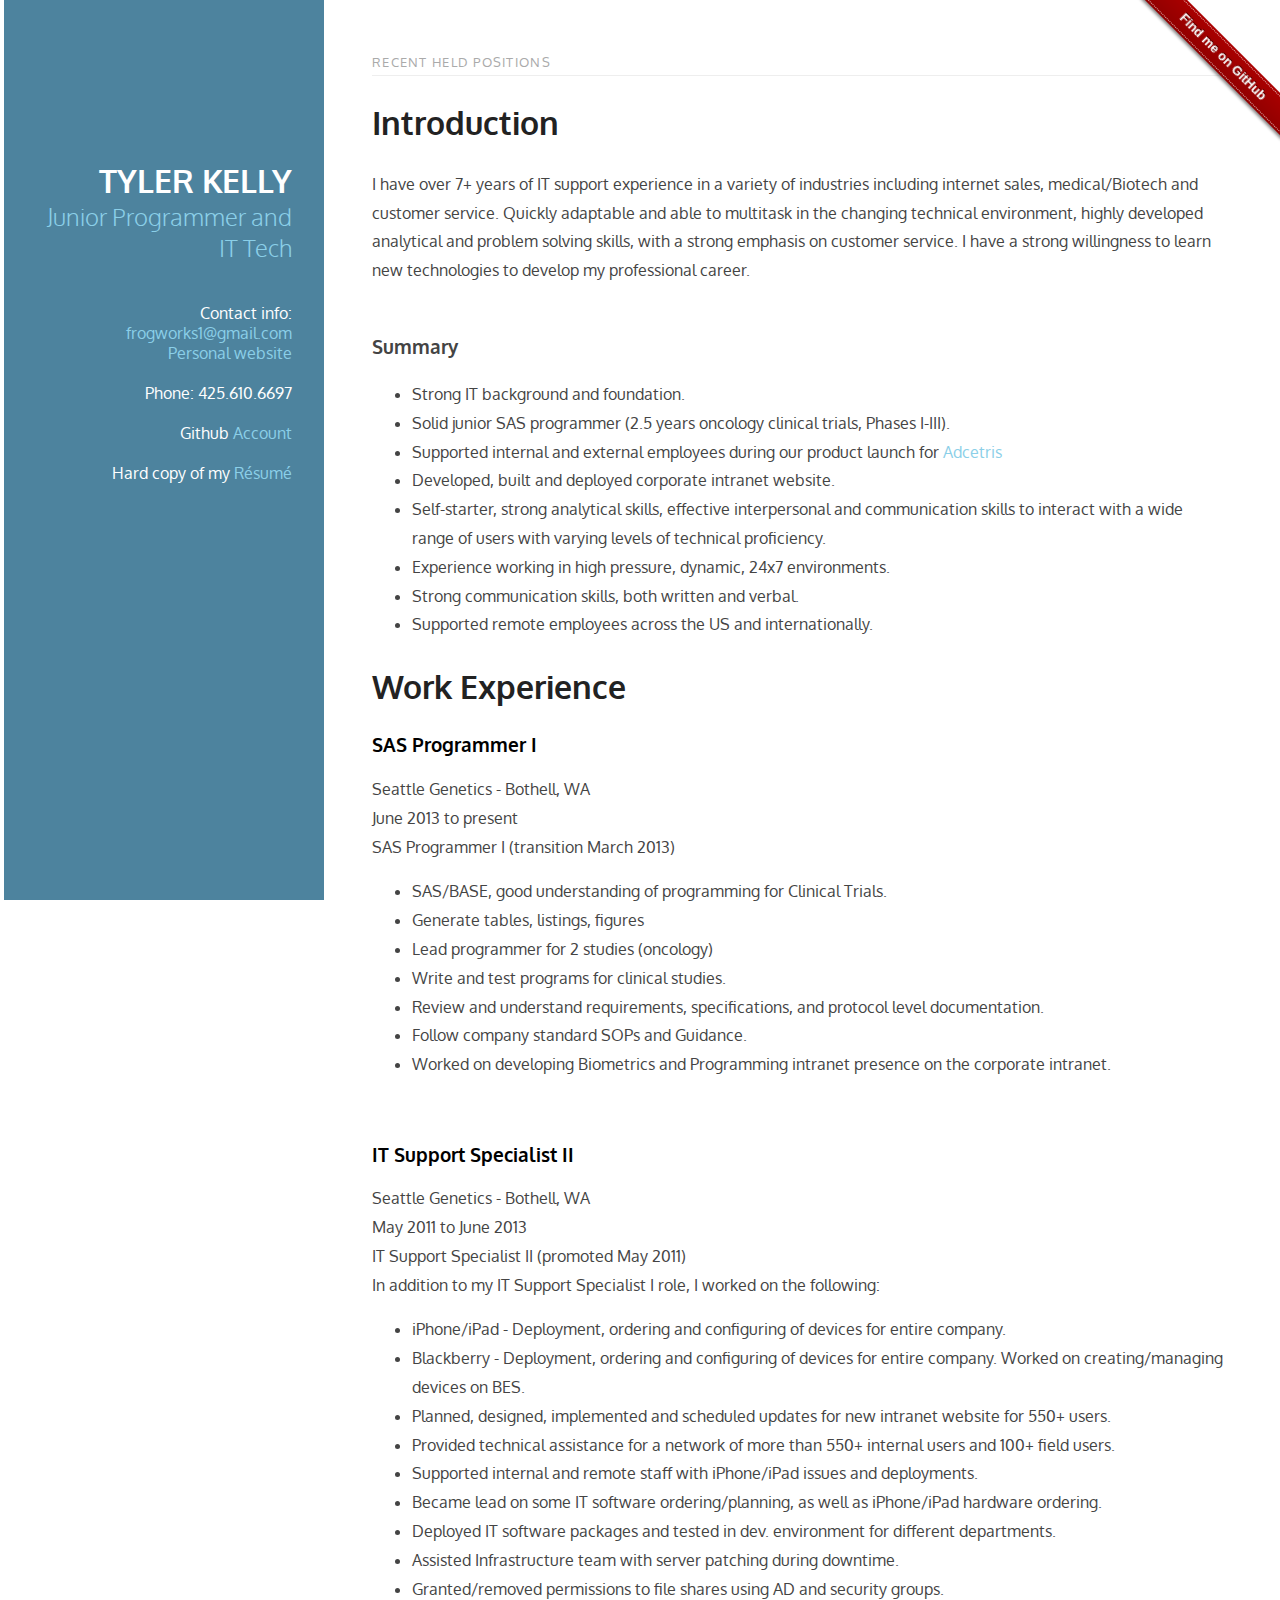
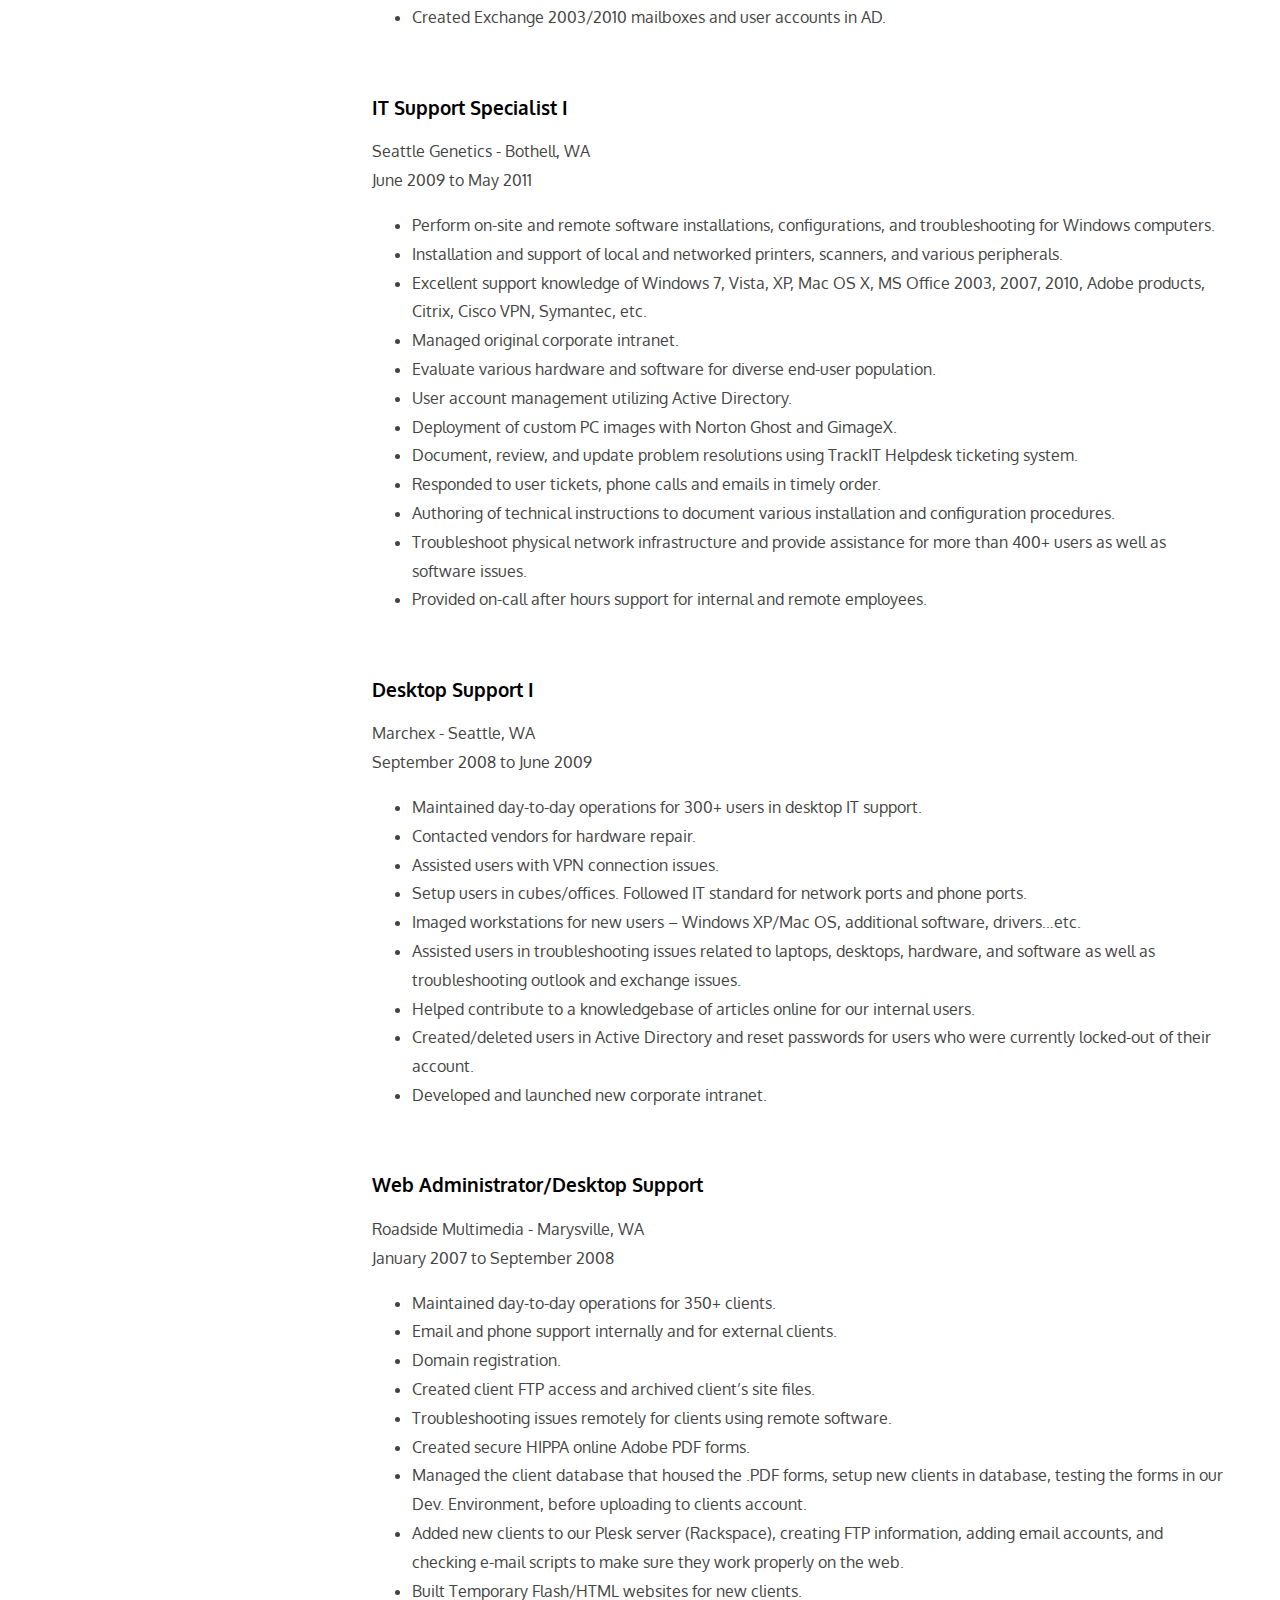
<file: history/index.html>
<!doctype html>
<html lang="en">
<head>
<meta charset="utf-8">
<meta name="viewport" content="width=device-width, initial-scale=1.0">
<meta name="description" content="Code Hunks">
<title>Tyler Kelly - Résumé</title>
<link rel="stylesheet" href="http://yui.yahooapis.com/pure/0.3.0/pure-min.css">
<link rel="stylesheet" href="css/email.css">
<link rel="stylesheet" href="css/fork.css">
<link href='http://fonts.googleapis.com/css?family=Oxygen' rel='stylesheet' type='text/css'>
</head>

<body>
     <div class="github-fork-ribbon-wrapper right">
        <div class="github-fork-ribbon">
            <a href="https://github.com/frogworks1">Find me on GitHub</a>
        </div>
    </div>
<div class="pure-g-r" id="layout">
    <div class="sidebar pure-u">
        <header class="header">
            <hgroup>
                <h1 class="brand-title">Tyler Kelly</h1>
                <h2 class="brand-tagline">Junior Programmer and IT Tech</h2>
            </hgroup><br><br>
            <nav class="nav">
                <ul class="nav-list">
                    <li>Contact info:</li>
                    <li><a href="#">frogworks1@gmail.com</a></li>
                    <li><a href="#">Personal website</a></li>
                    <br>
                    <li>Phone: 425.610.6697</li>
                    <br>
                    <li>Github <a href="https://github.com/frogworks1">Account</a></li>
                    <br>
                    <li>Hard copy of my <a href="#">Résumé</a></li>
                </ul>
            </nav>

        </header>
    </div>

    <div class="pure-u-1">
        <div class="content">

            <div class="posts">
                <h1 class="content-subhead">Recent Held Positions</h1>
                <section class="post">
                    <header class="post-header">
                         <h2 class="post-title">Introduction</h2>
                    </header>
                    <div class="post-description">
                        <p>
                            I have over 7+ years of IT support experience in a variety of industries including internet sales, medical/Biotech and customer service.
                            Quickly adaptable and able to multitask in the changing technical environment, highly developed analytical and problem solving skills, with a strong emphasis on customer service.
                            I have a strong willingness to learn new technologies to develop my professional career.<br>
                    <br>
                         <h3> Summary </h3>
                              <ul>
                                   <li>Strong IT background and foundation.</li>
                                   <li>Solid junior SAS programmer (2.5 years oncology clinical trials, Phases I-III).</li>
                                   <li>Supported internal and external employees during our product launch for <a href='http://www.adcetris.com/'>Adcetris</a></li>
                                   <li>Developed, built and deployed corporate intranet website.</li>
                                   <li>Self-starter, strong analytical skills, effective interpersonal and communication skills to interact with a wide range of users with varying levels of technical proficiency.</li>
                                   <li>Experience working in high pressure, dynamic, 24x7 environments.</li>
                                   <li>Strong communication skills, both written and verbal.</li>
                                   <li>Supported remote employees across the US and internationally.</li>
                              </ul>
                        </p>
                    </div>
                </section>
            </div>

            <div class="posts">
                <section class="post">
                    <header class="post-header">
                        <h2 class="post-title">Work Experience </h2>
                        <h3> SAS Programmer I</h3>
                    </header>
                    <div class="post-description">
                        <p>
                           Seattle Genetics - Bothell, WA<br>
                           June 2013 to present<br>
                           SAS Programmer I (transition March 2013)
                              <ul>
                                   <li>SAS/BASE, good understanding of programming for Clinical Trials.</li>
                                   <li>Generate tables, listings, figures</li>
                                   <li>Lead programmer for 2 studies (oncology)</li>
                                   <li>Write and test programs for clinical studies.</li>
                                   <li>Review and understand requirements, specifications, and protocol level documentation.</li>
                                   <li>Follow company standard SOPs and Guidance.</li>
                                   <li>Worked on developing Biometrics and Programming intranet presence on the corporate intranet.</li>
                              </ul>
                         <br>
                        </p>
                    </div>
                </section>
            </div>

               <div class="posts">
                <section class="post">
                    <header class="post-header">
                        <h3> IT Support Specialist II </h3>
                    </header>
                    <div class="post-description">
                        <p>
                           Seattle Genetics - Bothell, WA<br>
                           May 2011 to June 2013<br>
                           IT Support Specialist II (promoted May 2011)<br>
                           In addition to my IT Support Specialist I role, I worked on the following:
                              <ul>
                                   <li>iPhone/iPad - Deployment, ordering and configuring of devices for entire company.</li>
                                   <li>Blackberry - Deployment, ordering and configuring of devices for entire company. Worked on creating/managing devices on BES.</li>
                                   <li>Planned, designed, implemented and scheduled updates for new intranet website for 550+ users.</li>
                                   <li>Provided technical assistance for a network of more than 550+ internal users and 100+ field users.</li>
                                   <li>Supported internal and remote staff with iPhone/iPad issues and deployments.</li>
                                   <li>Became lead on some IT software ordering/planning, as well as iPhone/iPad hardware ordering.</li>
                                   <li>Deployed IT software packages and tested in dev. environment for different departments.</li>
                                   <li>Assisted Infrastructure team with server patching during downtime.</li>
                                   <li>Granted/removed permissions to file shares using AD and security groups.</li>
                                   <li>Created Exchange 2003/2010 mailboxes and user accounts in AD.</li>
                              </ul>
                         <br>
                        </p>
                    </div>
                </section>
               </div>

               <div class="posts">
                <section class="post">
                    <header class="post-header">
                        <h3> IT Support Specialist I </h3>
                    </header>
                    <div class="post-description">
                        <p>
                           Seattle Genetics - Bothell, WA<br>
                           June 2009 to May 2011<br>
                              <ul>
                                   <li>Perform on-site and remote software installations, configurations, and troubleshooting for Windows computers.</li>
                                   <li>Installation and support of local and networked printers, scanners, and various peripherals.</li>
                                   <li>Excellent support knowledge of Windows 7, Vista, XP, Mac OS X, MS Office 2003, 2007, 2010, Adobe products, Citrix, Cisco VPN, Symantec, etc.</li>
                                   <li>Managed original corporate intranet.</li>
                                   <li>Evaluate various hardware and software for diverse end-user population.</li>
                                   <li>User account management utilizing Active Directory.</li>
                                   <li>Deployment of custom PC images with Norton Ghost and GimageX.</li>
                                   <li>Document, review, and update problem resolutions using TrackIT Helpdesk ticketing system.</li>
                                   <li>Responded to user tickets, phone calls and emails in timely order.</li>
                                   <li>Authoring of technical instructions to document various installation and configuration procedures.</li>
                                   <li>Troubleshoot physical network infrastructure and provide assistance for more than 400+ users as well as software issues.</li>
                                   <li>Provided on-call after hours support for internal and remote employees.</li>
                              </ul>
                         <br>
                        </p>
                    </div>
                </section>
               </div>

               <div class="posts">
                <section class="post">
                    <header class="post-header">
                        <h3> Desktop Support I </h3>
                    </header>
                    <div class="post-description">
                        <p>
                           Marchex - Seattle, WA<br>
                           September 2008 to June 2009<br>
                              <ul>
                                   <li>Maintained day-to-day operations for 300+ users in desktop IT support.</li>
                                   <li>Contacted vendors for hardware repair.</li>
                                   <li>Assisted users with VPN connection issues.</li>
                                   <li>Setup users in cubes/offices. Followed IT standard for network ports and phone ports.</li>
                                   <li>Imaged workstations for new users – Windows XP/Mac OS, additional software, drivers…etc.</li>
                                   <li>Assisted users in troubleshooting issues related to laptops, desktops, hardware, and software as well as troubleshooting outlook and exchange issues.</li>
                                   <li>Helped contribute to a knowledgebase of articles online for our internal users.</li>
                                   <li>Created/deleted users in Active Directory and reset passwords for users who were currently locked-out of their account.</li>
                                   <li>Developed and launched new corporate intranet.</li>
                              </ul>
                         <br>
                        </p>
                    </div>
                </section>
               </div>

               <div class="posts">
                <section class="post">
                    <header class="post-header">
                        <h3> Web Administrator/Desktop Support </h3>
                    </header>
                    <div class="post-description">
                        <p>
                           Roadside Multimedia - Marysville, WA<br>
                           January 2007 to September 2008<br>
                              <ul>
                                   <li>Maintained day-to-day operations for 350+ clients.</li>
                                   <li>Email and phone support internally and for external clients.</li>
                                   <li>Domain registration.</li>
                                   <li>Created client FTP access and archived client’s site files.</li>
                                   <li>Troubleshooting issues remotely for clients using remote software.</li>
                                   <li>Created secure HIPPA online Adobe PDF forms. </li>
                                   <li>Managed the client database that housed the .PDF forms, setup new clients in database, testing the forms in our Dev. Environment, before uploading to clients account.</li>
                                   <li>Added new clients to our Plesk server (Rackspace), creating FTP information, adding email accounts, and checking e-mail scripts to make sure they work properly on the web.</li>
                                   <li>Built Temporary Flash/HTML websites for new clients.</li>
                              </ul>
                         <br>
                        </p>
                    </div>
                </section>
               </div>


        </div>
    </div>
</div>

</body>
</html>
</file>
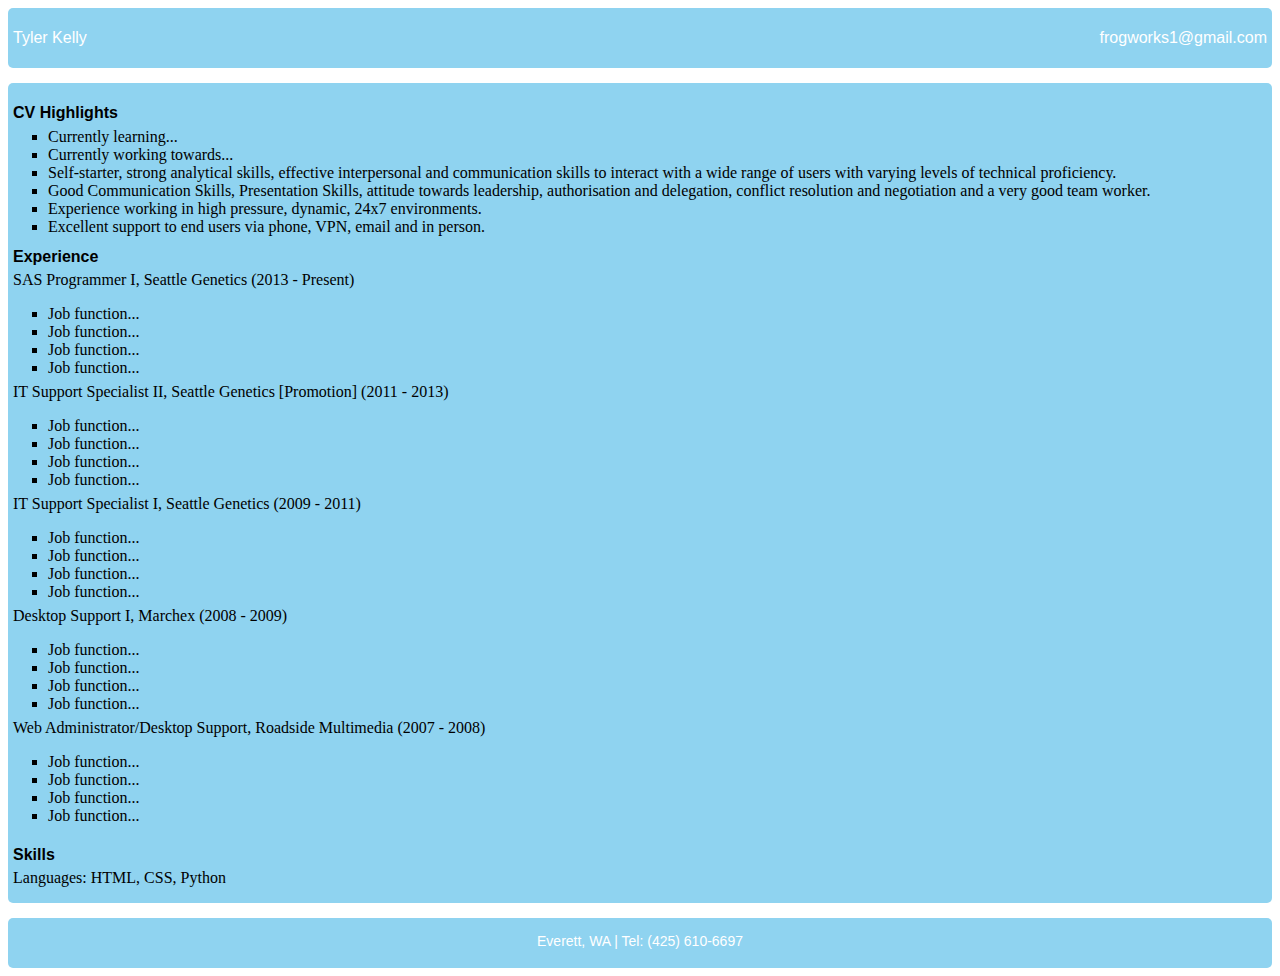
<file: history/index_old.html>
<!DOCTYPE html>
<html>
	<head>
		<link type="text/css" rel="stylesheet" href="/css/style.css"/>
		<title></title>
	</head>
	<body>
		<div id="header">
			<p id="name">Tyler Kelly</p>
			<a href="mailto:frogworks1@gmail.com"><p id="email">frogworks1@gmail.com</p></a>
		</div>
		<div class="right">
			<h4>CV Highlights</h4>
			    <p>
			    	<ul>
			    		<li>Currently learning...</li>
			    		<li>Currently working towards...</li>
			    		<li>Self-starter, strong analytical skills, effective interpersonal and communication skills to interact with a wide range of users with varying levels of technical proficiency.</li>
			    		<li>Good Communication Skills, Presentation Skills, attitude towards leadership, authorisation and delegation, conflict resolution and negotiation and a very good team worker.</li>
			    		<li>Experience working in high pressure, dynamic, 24x7 environments.</li>
			    		<li>Excellent support to end users via phone, VPN, email and in person.</li>
			    	</ul>
			    </p>
			<h4>Experience</h4>
			<p>SAS Programmer I, Seattle Genetics (2013 - Present)</p>
			<ul>
				<li>Job function...</li>
				<li>Job function...</li>
				<li>Job function...</li>
				<li>Job function...</li>
			</ul>
			<p>IT Support Specialist II, Seattle Genetics [Promotion] (2011 - 2013)</p>
			<ul>
				<li>Job function...</li>
				<li>Job function...</li>
				<li>Job function...</li>
				<li>Job function...</li>
			</ul>
			<p>IT Support Specialist I, Seattle Genetics (2009 - 2011)</p>
			<ul>
				<li>Job function...</li>
				<li>Job function...</li>
				<li>Job function...</li>
				<li>Job function...</li>
			</ul>
			<p>Desktop Support I, Marchex (2008 - 2009)</p>
			<ul>
				<li>Job function...</li>
				<li>Job function...</li>
				<li>Job function...</li>
				<li>Job function...</li>
			</ul>
			<p>Web Administrator/Desktop Support, Roadside Multimedia (2007 - 2008)</p>
			<ul>
				<li>Job function...</li>
				<li>Job function...</li>
				<li>Job function...</li>
				<li>Job function...</li>
			</ul>
			<h4>Skills</h4>
			<p>Languages: HTML, CSS, Python</p>

		</div>
		<div id="footer">
			<p>Everett, WA | Tel: (425) 610-6697</p>
		</div>
	</body>
</html>
</file>
<file: history/css/email.css>
* {
    -webkit-box-sizing: border-box;
    -moz-box-sizing: border-box;
    box-sizing: border-box;
    font-family: 'Oxygen', sans-serif;
}

a {
    text-decoration: none;
/*    color: rgb(142, 142, 214); */
    color: rgb(139, 207, 232);
}
a:hover,
a:focus {
    text-decoration: underline;
}

/* LAYOUT CSS */
#layout {
    padding-left: 25%; /* "left col (nav + list)" width */
    position: relative;
}

.sidebar {
    position: fixed;
    top: 0;
    bottom: 0;
    width: 25%;
    margin-left: -25%;
/*    background: rgb(24, 33, 61); */
    background: rgb(77, 131, 158);
    color: #fff;
}

.header {
    margin: 50% 2em 0;
    text-align: right;
}

.brand-title,
.brand-tagline {
    margin: 0;
}
.brand-title {
    text-transform: uppercase;
}
.brand-tagline {
    font-weight: 300;
/*    color: rgb(142, 142, 214); */
    color: rgb(139, 207, 232);
}

.nav-list {
    margin: 0;
    padding: 0;
    list-style: none;
}
.nav-item {
    display: inline-block;
    *display: inline;
    zoom: 1;
}
.nav-item a {
    background: transparent;
    border: 3px solid rgb(103, 103, 180);
    color: #fff;
    margin-top: 1em;
}
.nav-item a:hover,
.nav-item a:focus {
    border: 3px solid rgb(142, 142, 214);
    color: rgb(142, 142, 214);
    text-decoration: none;
}

.content-subhead {
    text-transform: uppercase;
    color: #aaa;
    border-bottom: 1px solid #eee;
    padding: 0.4em 0;
    font-size: 80%;
    font-weight: 500;
    letter-spacing: 0.1em;
}

.content {
    padding: 2em 3em 0;
}

.post {
}
.post-title {
    font-size: 2em;
    color: #222;
}
.post-avatar {
    border-radius: 50px;
    float: right;
    margin-left: 1em;
}
.post-description {
    font-family: Georgia, "Cambria", serif;
    color: #444;
    line-height: 1.8em;
}

@media (max-width: 767px) {
    .sidebar {
        width: 100%;
        position: relative;
        margin: 0;
    }

    .header {
        text-align: center;
        top: auto;
        margin: 3em auto;
        position: static;
    }

    #layout {
        padding: 0;
    }
}

@media (max-width: 480px) {
    .content {
        padding: 2em 1em 0;
    }
}
</file>
<file: history/css/fork.css>
.github-fork-ribbon {
  position: fixed;
  padding: 2px 0;
  background-color: #a00;
  background-image: -webkit-gradient(linear, left top, left bottom, from(rgba(0, 0, 0, 0.00)), to(rgba(0, 0, 0, 0.15)));
  background-image: -webkit-linear-gradient(top, rgba(0, 0, 0, 0.00), rgba(0, 0, 0, 0.15));
  background-image: -moz-linear-gradient(top, rgba(0, 0, 0, 0.00), rgba(0, 0, 0, 0.15));
  background-image: -o-linear-gradient(top, rgba(0, 0, 0, 0.00), rgba(0, 0, 0, 0.15));
  background-image: -ms-linear-gradient(top, rgba(0, 0, 0, 0.00), rgba(0, 0, 0, 0.15));
  background-image: linear-gradient(top, rgba(0, 0, 0, 0.00), rgba(0, 0, 0, 0.15));
  filter: progid:DXImageTransform.Microsoft.gradient(GradientType=0,StartColorStr='#000000', EndColorStr='#000000');
  -webkit-box-shadow: 0px 2px 3px 0px rgba(0, 0, 0, 0.5);
  box-shadow: 0px 2px 3px 0px rgba(0, 0, 0, 0.5);
  z-index: 9999;
}

.github-fork-ribbon a,
.github-fork-ribbon a:hover {
  font-family: "Helvetica Neue", Helvetica, Arial, sans-serif;
  font-size: 13px;
  font-weight: 700;
  color: white;
  text-decoration: none;
  text-shadow: 0 -1px rgba(0,0,0,0.5);
  text-align: center;
  width: 200px;
  line-height: 20px;

  /* Set the layout properties */
  display: inline-block;
  padding: 2px 0;

  /* Add "stitching" effect */
  border-width: 1px 0;
  border-style: dotted;
  border-color: rgba(255,255,255,0.7);
}

.github-fork-ribbon-wrapper {
  width: 150px;
  height: 150px;
  position: absolute;
  overflow: hidden;
  top: 0;
  z-index: 9999;
}

.github-fork-ribbon-wrapper.fixed {
  position: fixed;
}

.github-fork-ribbon-wrapper.left {
  left: 0;
}

.github-fork-ribbon-wrapper.right {
  right: 0;
}

.github-fork-ribbon-wrapper.left-bottom {
  position: fixed;
  top: inherit;
  bottom: 0;
  left: 0;
}

.github-fork-ribbon-wrapper.right-bottom {
  position: fixed;
  top: inherit;
  bottom: 0;
  right: 0;
}

.github-fork-ribbon-wrapper.right .github-fork-ribbon {
  top: 42px;
  right: -43px;

  /* Rotate the banner 45 degrees */
  -webkit-transform: rotate(45deg);
  -moz-transform: rotate(45deg);
  -o-transform: rotate(45deg);
  transform: rotate(45deg);
}

.github-fork-ribbon-wrapper.left .github-fork-ribbon {
  top: 42px;
  left: -43px;

  /* Rotate the banner -45 degrees */
  -webkit-transform: rotate(-45deg);
  -moz-transform: rotate(-45deg);
  -o-transform: rotate(-45deg);
  transform: rotate(-45deg);
}


.github-fork-ribbon-wrapper.left-bottom .github-fork-ribbon {
  top: 80px;
  left: -43px;

  /* Rotate the banner -45 degrees */
  -webkit-transform: rotate(45deg);
  -moz-transform: rotate(45deg);
  -o-transform: rotate(45deg);
  transform: rotate(45deg);
}

.github-fork-ribbon-wrapper.right-bottom .github-fork-ribbon {
  top: 80px;
  right: -43px;

  /* Rotate the banner -45 degrees */
  -webkit-transform: rotate(-45deg);
  -moz-transform: rotate(-45deg);
  -o-transform: rotate(-45deg);
  transform: rotate(-45deg);
}
</file>
<file: css/style.css>
div {
	border-radius: 5px;
}

#header {
	z-index: 1;
/*	position: fixed;*/
	width: 100%;
	margin-top: 0px;
	height: 60px;
	background-color: #8FD3F0;
	margin-bottom: 10px;
}

#name {
	float:left;
	margin-left: 5px;
	padding-top: 5px;
	font-size: 16px;
	font-family: Verdana, sans-serif;
	color: #ffffff;
}

#email{
	float:right;
	margin-right: 5px;
	padding-top: 5px;
	font-size: 16px;
	font-family: Verdana, sans-serif;
	color: #ffffff;
}

h4 {
	margin-left: 5px;
	margin-bottom: 15px;
	font-family: Verdana, sans-serif;
}

.right p {
	margin-left: 5px;
	margin-right: 5px;
	margin-top: -10px;
	font-family: Garamond, serif;
	color: #000000;
}

li {
	list-style-type: square;
}

a:hover {
	font-weight: bold;
}

.left {
	position: relative;
	float: left;
	margin-top: 5px;
	width: 10%;
	height: 400px;
	background-color: #8FD3F0;
	margin-bottom: 10px;
}

.right {
	position: relative;
	float: right;
	margin-top: 5px;
	width: 100%;
/*	height: 550px;*/
	background-color: #8FD3F0;
	margin-bottom: 15px;
}

#footer {
	position: relative;
	height: 50px;
	background-color: #8FD3F0;
	clear: both;
	font-family: Verdana, sans-serif;
	font-size: 14px;
	text-align: center;
	color: #ffffff;
}

#footer p {
	position: relative;
	padding-top: 15px;
}
</file>
